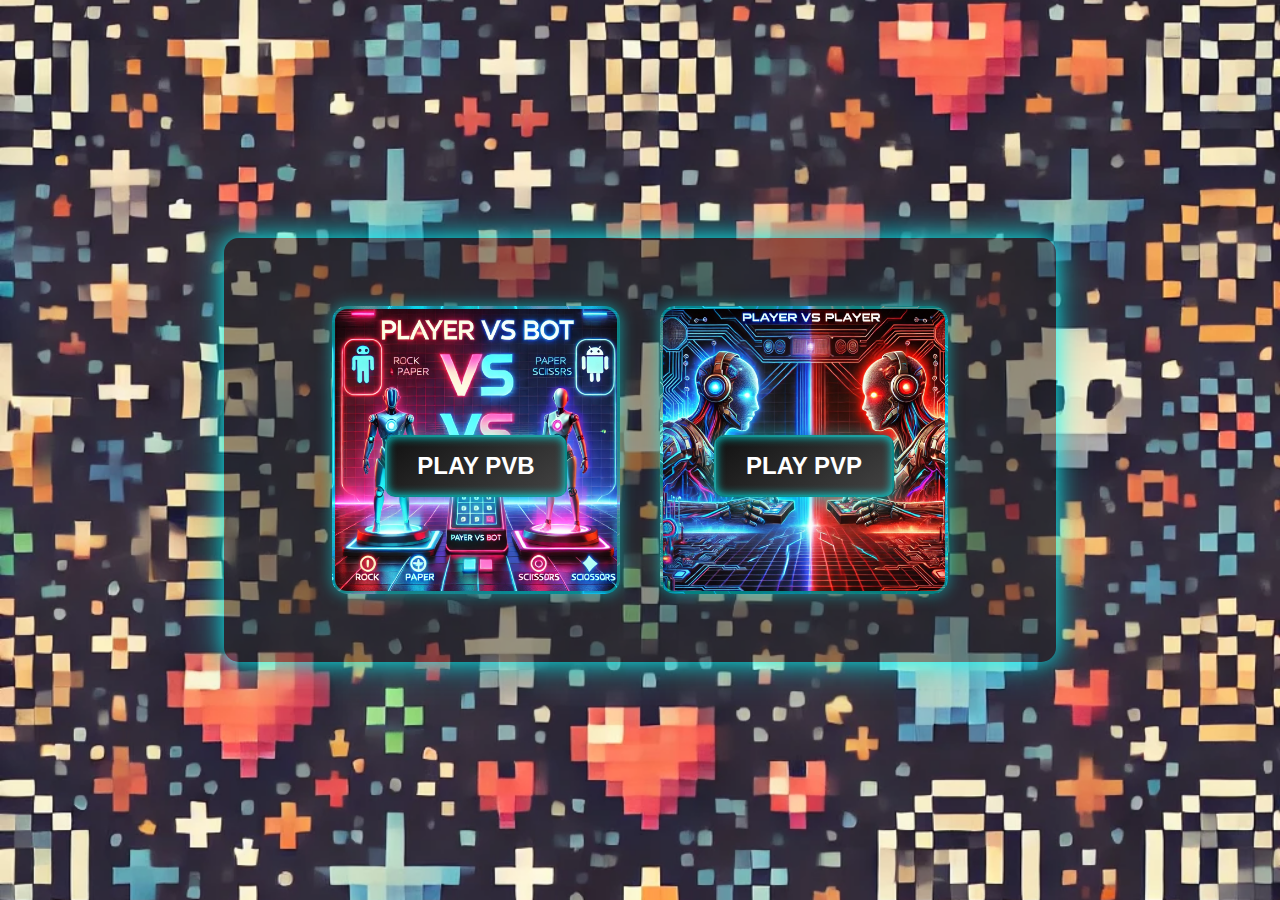
<file: index.html>
<!DOCTYPE html>
<html lang="en">

<head>
    <meta charset="UTF-8">
    <meta name="viewport" content="width=device-width, initial-scale=1.0">
    <meta name="description" content="Explore exciting games like PvB and PvP on our gaming page. Immerse yourself in a world of adventure!">

    <title>Gaming Page</title>
    <!-- Preload critical images -->
    <link rel="icon" href="/path-to-favicon.ico" type="image/x-icon">
    <link rel="preload" href="./img/cover.webp" as="image">
    <link rel="preload" href="./img/pvb.webp" as="image">
    <link rel="preload" href="./img/pvp.webp" as="image">

    <!-- Preload fonts -->
    <link rel="preload" href="https://fonts.googleapis.com/css2?family=Orbitron:wght@400;700&display=swap" as="style">

    <!-- External CSS file -->
    <link rel="stylesheet" href="style.css">
</head>

<body>
    <!-- Background Music (removed autoplay for better user control) -->
    <audio id="BackgroundMusic" src="/audio/game-music-loop-1-143979.mp3" type="mp3" autoplay loop style="display: none;"></audio>

    <!-- Loading screen -->
    <div class="loading">
        <div class="loader"></div>
    </div>

    <!-- Main content container -->
    <div class="container">
        <div class="main">
            <section class="main-page">
                <div class="cover">
                    <!-- Game links -->
                    <ul class="list">
                        <li class="game1">
                            <a href="game1.html">
                                <button class="play">Play PvB</button>
                            </a>
                        </li>
                        <li class="game2">
                            <a href="game2.html">
                                <button class="play">Play PvP</button>
                            </a>
                        </li>
                    </ul>
                </div>
            </section>
        </div>
    </div>

    <!-- External JS file -->
    <script src="script.js" defer></script>
</body>

</html>
</file>
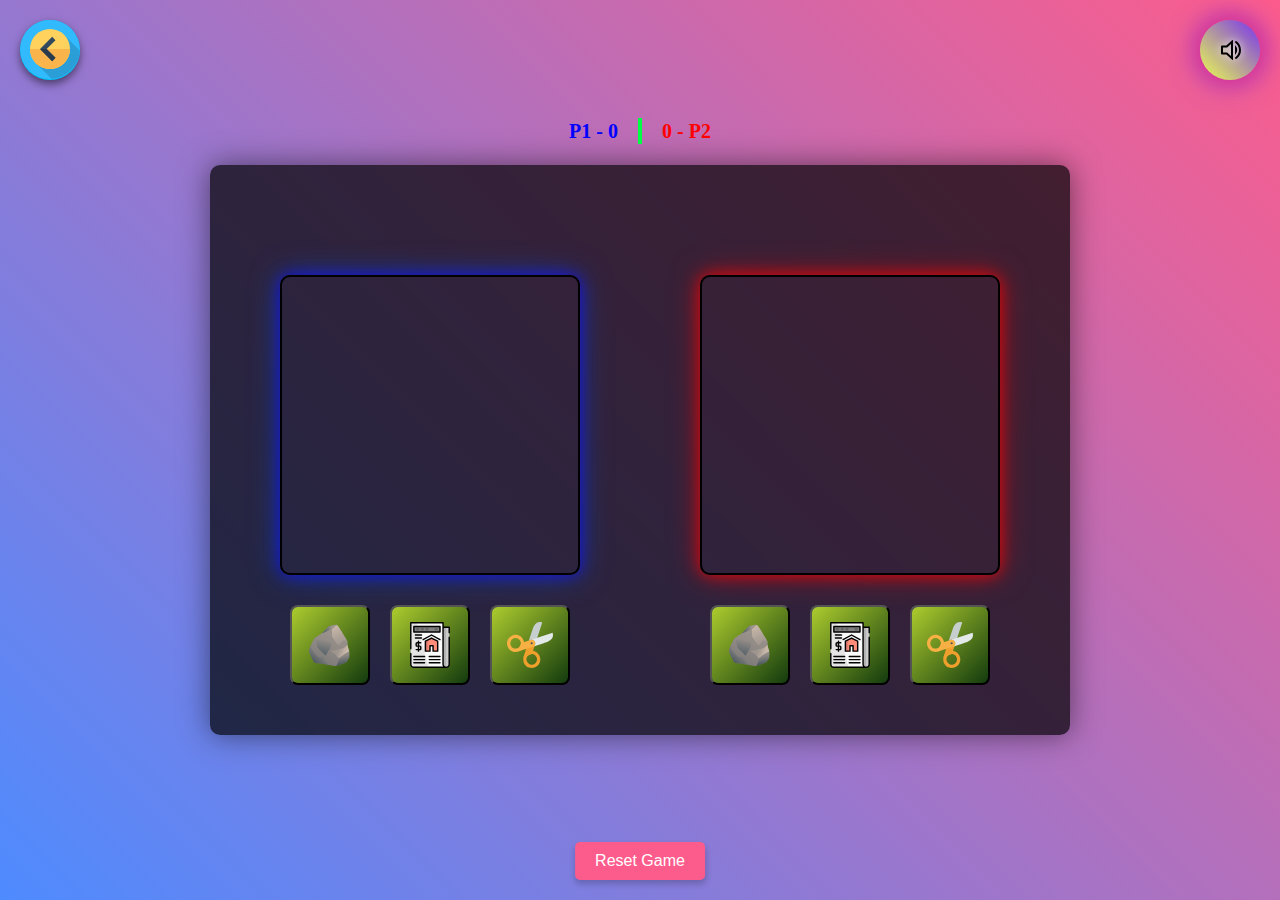
<file: game1.html>
<!DOCTYPE html>
<html lang="en">

<head>
    <meta charset="UTF-8">
    <meta name="viewport" content="width=device-width, initial-scale=1.0">
    <title>Game Page</title>
    <link rel="stylesheet" href="game1.css">
</head>

<body>

    <audio id="BackgroundMusic" src="/audio/game-music-loop-7-145285.mp3" type="mp3" controls loop autoplay
        style="display: none;"></audio>

    <div class="container">
        <div class="main">
            <section class="main-page">
                <button class="home"><a href="index.html"><img src="/svg/left-arrow-return-svgrepo-com.svg" alt="home"></a></button>
                <button class="volume" onclick="toggleVolume()"><img id="volume-icon" src="/svg/volume-up-svgrepo-com.svg"
                        alt="Volume"></button>
                <div class="cover">
                    <div class="scoreboard">
                        <h4 class="P1" style="color: blue;">P1 - 0</h4>
                        <h4 class="P2" style="color: red;">0 - P2</h4>
                    </div>

                    <ul class="list">
                        <li class="game1">
                            <div class="card1"
                                style="box-shadow: 0 0 15px rgba(17, 0, 255, 0.7), 0 0 30px rgba(0, 85, 255, 0.5);">
                                <img class="svg" src="/svg/rock-svgrepo-com (1).svg" alt="rock" style="display: none;">
                                <img class="svg" src="/svg/newspaper-news-svgrepo-com.svg" alt="paper"
                                    style="display: none;">
                                <img class="svg" src="/svg/scissors-svgrepo-com.svg" alt="scissor"
                                    style="display: none;">
                            </div>
                            <div class="option bar1">
                                <button id="game1-rock" class="box">
                                    <img src="/svg/rock-svgrepo-com (1).svg" alt="Rock">
                                </button>
                                <button id="game1-paper" class="box">
                                    <img src="/svg/newspaper-news-svgrepo-com.svg" alt="Paper">
                                </button>
                                <button id="game1-scissor" class="box">
                                    <img src="/svg/scissors-svgrepo-com.svg" alt="Scissor">
                                </button>
                            </div>
                        </li>

                        <li class="game2">
                            <div class="card2"
                                style="box-shadow: 0 0 15px rgba(255, 0, 0, 0.7), 0 0 30px rgba(255, 0, 0, 0.5);">
                                <img class="svg" alt="rock" src="/svg/rock-svgrepo-com (1).svg" style="display: none;">
                                <img class="svg" alt="paper" src="/svg/newspaper-news-svgrepo-com.svg"
                                    style="display: none;">
                                <img class="svg" alt="scissor" src="/svg/scissors-svgrepo-com.svg"
                                    style="display: none;">
                            </div>
                            <div class="option bar2">
                                <button id="game2-rock" class="box" style="pointer-events: none;">
                                    <img src="/svg/rock-svgrepo-com (1).svg" alt="Rock">
                                </button>
                                <button id="game2-paper" class="box" style="pointer-events: none;">
                                    <img src="/svg/newspaper-news-svgrepo-com.svg" alt="Paper">
                                </button>
                                <button id="game2-scissor" class="box" style="pointer-events: none;">
                                    <img src="/svg/scissors-svgrepo-com.svg" alt="Scissor">
                                </button>
                            </div>
                        </li>
                    </ul>
                </div>
            </section>
        </div>
    </div>
    <script src="game1.js"></script>
</body>

</html>
</file>
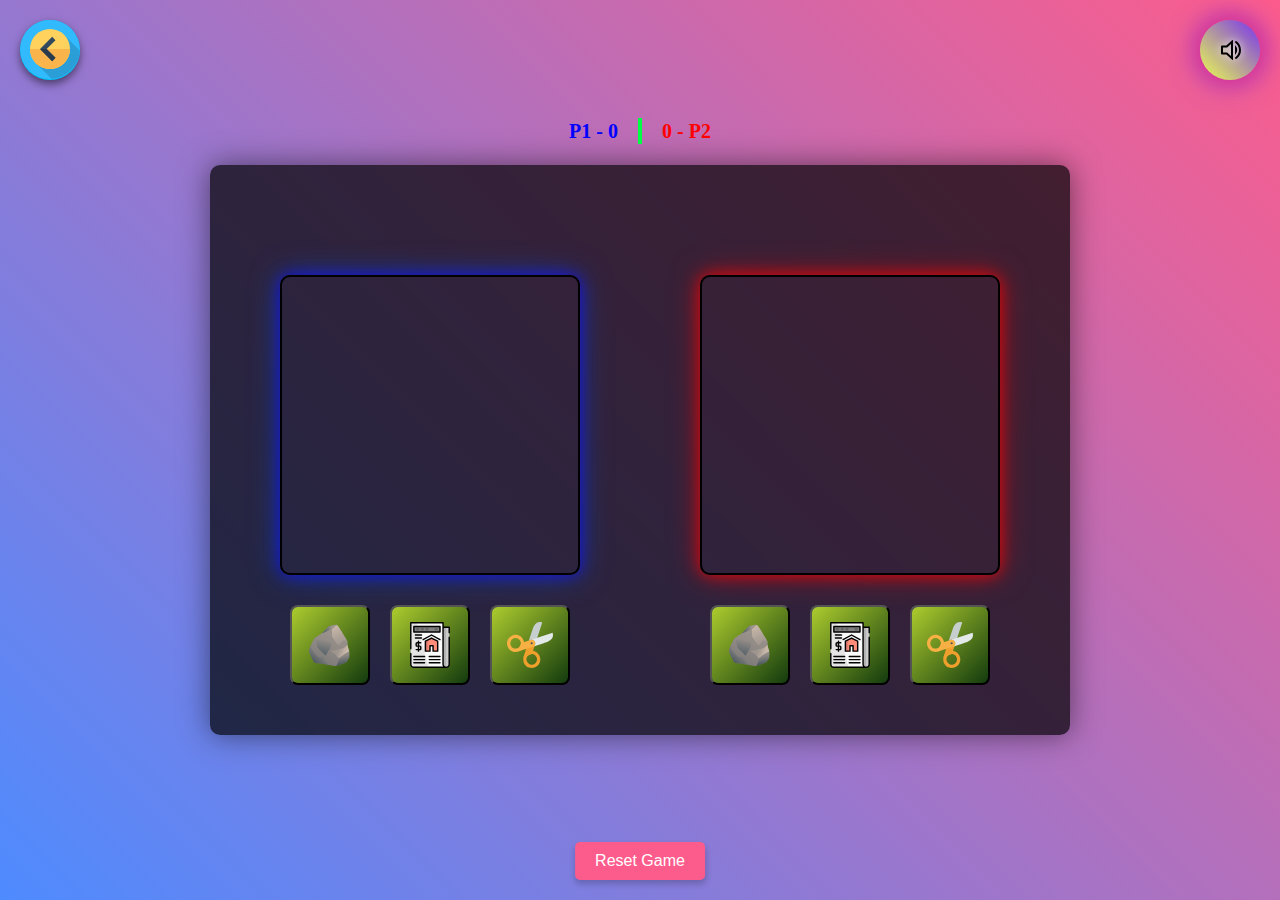
<file: game2.html>
<!DOCTYPE html>
<html lang="en">

<head>
    <meta charset="UTF-8">
    <meta name="viewport" content="width=device-width, initial-scale=1.0">
    <title>Game Page</title>
    <link rel="stylesheet" href="game2.css">
</head>

<body>

    <!-- Background Music -->
    <audio id="BackgroundMusic" src="/audio/game-music-loop-6-144641.mp3" type="mp3" controls loop autoplay
        style="display: none;"></audio>

    <div class="container">
        <div class="main">
            <section class="main-page">
                <button class="home"><a href="index.html"><img src="/svg/left-arrow-return-svgrepo-com.svg" alt="home"></a></button>
                <!-- Volume Toggle Button -->
                <button class="volume" onclick="toggleVolume()">
                    <img id="volume-icon" src="/svg/volume-up-svgrepo-com.svg" alt="Volume">
                </button>
                <div class="cover">
                    <!-- Scoreboard -->
                    <div class="scoreboard">
                        <h4 class="P1" style="color: blue;">P1 - 0</h4>
                        <h4 class="P2" style="color: red;">0 - P2</h4>
                    </div>

                    <ul class="list">
                        <!-- Player 1 Choices -->
                        <li class="game1">
                            <div class="card1"
                                style="box-shadow: 0 0 15px rgba(17, 0, 255, 0.7), 0 0 30px rgba(0, 85, 255, 0.5);">
                                <img class="svg" src="/svg/rock-svgrepo-com (1).svg" alt="rock" style="display: none;">
                                <img class="svg" src="/svg/newspaper-news-svgrepo-com.svg" alt="paper"
                                    style="display: none;">
                                <img class="svg" src="/svg/scissors-svgrepo-com.svg" alt="scissor"
                                    style="display: none;">
                            </div>
                            <div class="option bar1">
                                <button id="game1-rock" class="box">
                                    <img src="/svg/rock-svgrepo-com (1).svg" alt="Rock">
                                </button>
                                <button id="game1-paper" class="box">
                                    <img src="/svg/newspaper-news-svgrepo-com.svg" alt="Paper">
                                </button>
                                <button id="game1-scissor" class="box">
                                    <img src="/svg/scissors-svgrepo-com.svg" alt="Scissor">
                                </button>
                            </div>
                        </li>

                        <!-- Player 2 Choices -->
                        <li class="game2">
                            <div class="card2"
                                style="box-shadow: 0 0 15px rgba(255, 0, 0, 0.7), 0 0 30px rgba(255, 0, 0, 0.5);">
                                <img class="svg" alt="rock" src="/svg/rock-svgrepo-com (1).svg" style="display: none;">
                                <img class="svg" alt="paper" src="/svg/newspaper-news-svgrepo-com.svg"
                                    style="display: none;">
                                <img class="svg" alt="scissor" src="/svg/scissors-svgrepo-com.svg"
                                    style="display: none;">
                            </div>
                            <div class="option bar2">
                                <button id="game2-rock" class="pl2">
                                    <img src="/svg/rock-svgrepo-com (1).svg" alt="Rock">
                                </button>
                                <button id="game2-paper" class="pl2">
                                    <img src="/svg/newspaper-news-svgrepo-com.svg" alt="Paper">
                                </button>
                                <button id="game2-scissor" class="pl2">
                                    <img src="/svg/scissors-svgrepo-com.svg" alt="Scissor">
                                </button>
                            </div>
                        </li>
                    </ul>
                </div>
            </section>
        </div>
    </div>



    <script src="game2.js"></script>

</body>

</html>
</file>
<file: style.css>
* {
    margin: 0;
    padding: 0;
    box-sizing: border-box;
}

/* Critical CSS for faster rendering */
body {
    font-family: 'Orbitron', Arial, sans-serif;
    background: radial-gradient(circle, #000 30%, #0f0f0f 90%);
    color: #fff;
    overflow: hidden;
}

.main-page {
    height: 100vh;
    display: flex;
    align-items: center;
    justify-content: center;
    position: relative;
    background: url('./img/cover.webp') no-repeat center center/cover;
    overflow: hidden;
}

.loading {
    position: fixed;
    top: 50%;
    left: 50%;
    transform: translate(-50%, -50%);
    display: none;
}

.loader {
    border: 10px solid rgba(255, 255, 255, 0.3);
    border-top: 10px solid #0ff;
    border-radius: 50%;
    width: 50px;
    height: 50px;
    animation: spin 1s linear infinite;
}

@keyframes spin {
    0% {
        transform: rotate(0deg);
    }

    100% {
        transform: rotate(360deg);
    }
}

.cover {
    width: 65%;
    max-width: 1200px;
    display: flex;
    flex-direction: column;
    align-items: center;
    justify-content: center;
    padding: 3rem;
    background: rgb(33 38 38 / 46%);
    border-radius: 15px;
    box-shadow: 0 0 20px rgba(0, 255, 255, 0.7), 0 0 40px rgba(0, 255, 255, 0.5);
    animation: pulse 3s infinite alternate;
}

@keyframes pulse {
    0% {
        box-shadow: 0 0 20px rgba(0, 255, 255, 0.7), 0 0 40px rgba(0, 255, 255, 0.5);
    }

    100% {
        box-shadow: 0 0 40px rgba(255, 0, 255, 0.8), 0 0 80px rgba(255, 0, 255, 0.6);
    }
}

.list {
    display: flex;
    gap: 40px;
    justify-content: center;
    flex-wrap: wrap;
    margin: 20px 0;
}

.list li {
    width: 18rem;
    height: 18rem;
    border-radius: 15px;
    overflow: hidden;
    display: flex;
    align-items: center;
    justify-content: center;
    background-size: cover;
    background-position: center;
    transition: transform 0.3s ease, box-shadow 0.3s ease;
    cursor: pointer;
    position: relative;
    box-shadow: 0 0 15px rgba(0, 255, 255, 0.5);
    border: 3px solid rgba(0, 255, 255, 0.5);
}

.list li:hover {
    transform: scale(1.1);
    box-shadow: 0 0 30px rgba(255, 0, 255, 0.7), 0 0 60px rgba(255, 255, 0, 0.5);
}

.game1 {
    background-image: url('./img/pvb.webp');
}

.game2 {
    background-image: url('./img/pvp.webp');
}

.play {
    font-family: 'Orbitron', sans-serif;
    font-size: 1.5rem;
    font-weight: bold;
    text-transform: uppercase;
    color: #fff;
    background: linear-gradient(145deg, #111, #444);
    border: 2px solid rgba(0, 255, 255, 0.5);
    padding: 15px 30px;
    border-radius: 10px;
    cursor: pointer;
    box-shadow: 0 4px 20px rgba(0, 255, 255, 0.6), inset 0 0 10px rgba(0, 255, 255, 0.8);
    transition: transform 0.3s ease, box-shadow 0.3s ease;
    position: relative;
    overflow: hidden;
    margin-top: 2rem;
}

.play:hover {
    background: linear-gradient(145deg, #333, #666);
    box-shadow: 0 6px 30px rgba(255, 0, 255, 0.8), 0 0 20px rgba(255, 0, 255, 0.7);
    transform: scale(1.1);
}

.play::before {
    content: '';
    position: absolute;
    top: -50%;
    left: -50%;
    width: 200%;
    height: 200%;
    background: radial-gradient(circle, rgba(0, 255, 255, 0.3), transparent);
    transform: scale(0);
    opacity: 0;
    transition: transform 0.6s ease, opacity 0.6s ease;
}

.play:hover::before {
    transform: scale(1.5);
    opacity: 1;
}

@media (max-width: 768px) {
    .list {
        flex-direction: column;
    }

    .list li {
        width: 100%;
        max-width: 300px;
    }
}
</file>
<file: game1.css>
/* Resetting defaults for margin, padding, and box-sizing */
* {
    margin: 0;
    padding: 0;
    box-sizing: border-box;
}

/* Body styles */
body {
    font-family: 'Press Start 2P', cursive;
    background-color: black;
    background-image: repeating-linear-gradient(to bottom, rgba(0, 0, 0, 0.2), rgba(0, 0, 0, 0.2) 1px, transparent 1px, transparent 3px);
    background-size: 100% 4px;
}

/* Main page styling */
.main-page {
    height: 100vh;
    background: linear-gradient(45deg, #4E8BFF, #FC5C8C);
    background-size: cover;
    background-repeat: no-repeat;
    display: flex;
    align-items: center;
    justify-content: center;
    position: relative;
}

.volume {
    position: absolute;
    /* Absolute positioning relative to the parent container */
    top: 20px;
    /* Distance from the top of the container */
    right: 20px;
    /* Distance from the right side */
    display: inline-flex;
    justify-content: center;
    align-items: center;
    width: 60px;
    height: 60px;
    background: linear-gradient(45deg, #ebff4d, #772ff2);
    /* Gaming gradient */
    border: none;
    border-radius: 50%;
    box-shadow: 0 0 15px rgba(255, 60, 110, 0.8), 0 0 30px rgba(91, 0, 247, 0.8);
    /* Glowing effect */
    cursor: pointer;
    transition: transform 0.2s ease, box-shadow 0.2s ease;
    z-index: 1000;
    /* Ensure it's above other elements */
}

.volume img {
    width: 40%;
    height: 40%;
    filter: drop-shadow(0 0 5px white);
}

.volume:hover {
    transform: scale(1.1);
    box-shadow: 0 0 25px rgba(255, 60, 110, 1), 0 0 50px rgba(91, 0, 247, 1);
}

.volume:active {
    transform: scale(0.9);
    background: linear-gradient(45deg, #5b00f7, #ff3c6e);
}

.volume::before {
    content: '';
    position: absolute;
    top: 50%;
    left: 50%;
    width: 120%;
    height: 120%;
    background: radial-gradient(circle, rgba(255, 255, 255, 0.3), rgba(255, 255, 255, 0));
    transform: translate(-50%, -50%) scale(0);
    border-radius: 50%;
    opacity: 0.8;
    pointer-events: none;
    transition: transform 0.3s ease;
}

.volume:hover::before {
    transform: translate(-50%, -50%) scale(1.2);
    opacity: 1;
}

.home {
    position: absolute;
    top: 20px;
    left: 20px;
    width: 60px;
    height: 60px;
    border: none;
    border-radius: 50%;
    background-color: #00c6ff;
    display: inline-flex;
    justify-content: center;
    align-items: center;
    cursor: pointer;
    transition: all 0.3s ease;
    overflow: hidden;
    box-shadow: 0 4px 8px rgba(0, 0, 0, 0.5);
}

.home img {
    width: 60px;
    height: 60px;
    border-radius: 50%;
}

/* Cover styles (container for content) */
.cover {
    background-color: rgba(0, 0, 0, 0.7);
    padding: 20px 50px;
    display: flex;
    flex-direction: column;
    align-items: center;
    justify-content: center;
    box-shadow: 0 0 30px rgba(0, 0, 0, 0.5);
    border-radius: 10px;
}

/* Scoreboard styles */
.scoreboard {
    position: absolute;
    top: 120px;
    display: flex;
    gap: 20px;
    font-size: 20px;
    color: #fff;
    z-index: 2;
}

/* Score styling for P2 with a unique border */
.P2::before {
    content: '';
    border: 2px solid rgb(0, 255, 68);
    margin-right: 20px;
}

/* List styling for game options */
.list {
    margin-top: 90px;
    list-style: none;
    display: flex;
    gap: 80px;
}

/* Game container styling */
.game1,
.game2 {
    display: flex;
    flex-direction: column;
    align-items: center;
    justify-content: center;
}

/* Card styling (images inside) */
.card1,
.card2 {
    background-size: cover;
    padding: 20px;
    border: 2px solid #000;
    border-radius: 10px;
    width: 300px;
    height: 300px;
    display: flex;
    align-items: center;
    justify-content: center;
}

/* Card images styling */
.card1 img,
.card2 img {
    max-width: 100%;
    max-height: 100%;
    object-fit: cover;
    border-radius: 5px;
}

/* Option buttons styling */
.option {
    margin: 30px;
    display: flex;
    gap: 20px;
}

/* Box styling for game choices */
.box {
    background: linear-gradient(135deg, #adcc2e, #133b0e);
    padding: 5px;
    height: 80px;
    width: 80px;
    display: flex;
    align-items: center;
    justify-content: center;
    cursor: pointer;
    position: relative;
    border-radius: 8px;
    transition: box-shadow 0.3s;
    /* Glowing effect */
}

.box:hover {
    box-shadow: 0 0 10px rgba(0, 255, 204, 0.8), 0 0 20px rgba(0, 255, 204, 0.5);
}

/* Box glowing effect */
.box::before {
    content: '';
    position: absolute;
    inset: -3px;
    /* Extend slightly beyond the box */
    z-index: -1;
    border-radius: 10px;
    background: linear-gradient(45deg, #ff007f, #00c6ff, #ff007f);
    animation: pulse 2s infinite;
    /* Add a glowing pulse effect */
}

/* SVG inside box */
.box img {
    max-width: 70%;
    /* Slight padding for a cleaner look */
    max-height: 70%;
    object-fit: contain;
}

/* Pulse animation for glowing effect */
@keyframes pulse {
    0% {
        opacity: 0.5;
        transform: scale(1);
    }

    50% {
        opacity: 1;
        transform: scale(1.2);
    }

    100% {
        opacity: 0.5;
        transform: scale(1);
    }
}

/* Media queries for responsiveness */

/* For tablets and smaller screens */
@media (max-width: 768px) {
    .main-page {
        flex-direction: column;
        height: auto;
        padding: 20px;
    }

    .list {
        flex-direction: column;
        gap: 30px;
    }

    .card1,
    .card2 {
        width: 250px;
        height: 250px;
    }

    .box {
        height: 60px;
        width: 60px;
    }
}

/* For mobile screens */
@media (max-width: 480px) {
    .list {
        gap: 20px;
    }

    .card1,
    .card2 {
        width: 200px;
        height: 200px;
    }

    .box {
        height: 50px;
        width: 50px;
    }

    .scoreboard {
        font-size: 16px;
        gap: 10px;
    }
}
</file>
<file: game2.css>
/* Resetting defaults for margin, padding, and box-sizing */
* {
    margin: 0;
    padding: 0;
    box-sizing: border-box;
}

/* Body styles */
body {
    font-family: 'Press Start 2P', cursive;
    background-color: black;
    background-image: repeating-linear-gradient(to bottom, rgba(0, 0, 0, 0.2), rgba(0, 0, 0, 0.2) 1px, transparent 1px, transparent 3px);
    background-size: 100% 4px;
}

/* Main page styling */
.main-page {
    height: 100vh;
    background: linear-gradient(45deg, #4E8BFF, #FC5C8C);
    background-size: cover;
    background-repeat: no-repeat;
    display: flex;
    align-items: center;
    justify-content: center;
    position: relative;
}

.volume {
    position: absolute;
    /* Absolute positioning relative to the parent container */
    top: 20px;
    /* Distance from the top of the container */
    right: 20px;
    /* Distance from the right side */
    display: inline-flex;
    justify-content: center;
    align-items: center;
    width: 60px;
    height: 60px;
    background: linear-gradient(45deg, #ebff4d, #772ff2);
    /* Gaming gradient */
    border: none;
    border-radius: 50%;
    box-shadow: 0 0 15px rgba(255, 60, 110, 0.8), 0 0 30px rgba(91, 0, 247, 0.8);
    /* Glowing effect */
    cursor: pointer;
    transition: transform 0.2s ease, box-shadow 0.2s ease;
    z-index: 1000;
    /* Ensure it's above other elements */
}

.volume img {
    width: 40%;
    height: 40%;
    filter: drop-shadow(0 0 5px white);
}

.volume:hover {
    transform: scale(1.1);
    box-shadow: 0 0 25px rgba(255, 60, 110, 1), 0 0 50px rgba(91, 0, 247, 1);
}

.volume:active {
    transform: scale(0.9);
    background: linear-gradient(45deg, #5b00f7, #ff3c6e);
}

.volume::before {
    content: '';
    position: absolute;
    top: 50%;
    left: 50%;
    width: 120%;
    height: 120%;
    background: radial-gradient(circle, rgba(255, 255, 255, 0.3), rgba(255, 255, 255, 0));
    transform: translate(-50%, -50%) scale(0);
    border-radius: 50%;
    opacity: 0.8;
    pointer-events: none;
    transition: transform 0.3s ease;
}

.volume:hover::before {
    transform: translate(-50%, -50%) scale(1.2);
    opacity: 1;
}

.home {
    position: absolute;
    top: 20px;
    left: 20px;
    width: 60px;
    height: 60px;
    border: none;
    border-radius: 50%;
    background-color: #00c6ff;
    display: inline-flex;
    justify-content: center;
    align-items: center;
    cursor: pointer;
    transition: all 0.3s ease;
    overflow: hidden;
    box-shadow: 0 4px 8px rgba(0, 0, 0, 0.5);
}

.home img {
    width: 60px;
    height: 60px;
    border-radius: 50%;
}

/* Cover styles (container for content) */
.cover {
    background-color: rgba(0, 0, 0, 0.7);
    padding: 20px 50px;
    display: flex;
    flex-direction: column;
    align-items: center;
    justify-content: center;
    box-shadow: 0 0 30px rgba(0, 0, 0, 0.5);
    border-radius: 10px;
}

/* Scoreboard styles */
.scoreboard {
    position: absolute;
    top: 120px;
    display: flex;
    gap: 20px;
    font-size: 20px;
    color: #fff;
    z-index: 2;
}

/* Score styling for P2 with a unique border */
.P2::before {
    content: '';
    border: 2px solid rgb(0, 255, 68);
    margin-right: 20px;
}

/* List styling for game options */
.list {
    margin-top: 90px;
    list-style: none;
    display: flex;
    gap: 80px;
}

/* Game container styling */
.game1,
.game2 {
    display: flex;
    flex-direction: column;
    align-items: center;
    justify-content: center;
}

/* Card styling (images inside) */
.card1,
.card2 {
    background-size: cover;
    padding: 20px;
    border: 2px solid #000;
    border-radius: 10px;
    width: 300px;
    height: 300px;
    display: flex;
    align-items: center;
    justify-content: center;
}

/* Card images styling */
.card1 img,
.card2 img {
    max-width: 100%;
    max-height: 100%;
    object-fit: cover;
    border-radius: 5px;
}

/* Option buttons styling */
.option {
    margin: 30px;
    display: flex;
    gap: 20px;
}

/* Box styling for game choices */
.box, .pl2 {
    background: linear-gradient(135deg, #adcc2e, #133b0e);
    padding: 5px;
    height: 80px;
    width: 80px;
    display: flex;
    align-items: center;
    justify-content: center;
    cursor: pointer;
    position: relative;
    border-radius: 8px;
    /* transition: box-shadow 0.3s; */
    transition: transform 2s, opacity 2s;  /* Smooth transition for scaling and fading */
}

.box:hover, .pl2:hover{
    box-shadow: 0 0 10px rgba(0, 255, 204, 0.8), 0 0 20px rgba(0, 255, 204, 0.5);
}

/* Box glowing effect */
.box::before, .pl2::before {
    content: '';
    position: absolute;
    inset: -3px;
    z-index: -1;
    border-radius: 10px;
    background: linear-gradient(45deg, #ff007f, #00c6ff, #ff007f);
    animation: pulse 2s infinite;
}

/* SVG inside box */
.box img, .pl2 img {
    max-width: 70%;
    max-height: 70%;
    object-fit: contain;
}

/* Pulse animation for glowing effect */
@keyframes pulse {
    0% {
        opacity: 0.5;
        transform: scale(1);
    }

    50% {
        opacity: 1;
        transform: scale(1.2);
    }

    100% {
        opacity: 0.5;
        transform: scale(1);
    }
}

/* Media queries for responsiveness */

/* For tablets and smaller screens */
@media (max-width: 768px) {
    .main-page {
        flex-direction: column;
        height: auto;
        padding: 20px;
    }

    .list {
        flex-direction: column;
        gap: 30px;
    }

    .card1,
    .card2 {
        width: 250px;
        height: 250px;
    }

    .box, .pl2 {
        height: 60px;
        width: 60px;
    }
}

/* For mobile screens */
@media (max-width: 480px) {
    .list {
        gap: 20px;
    }

    .card1,
    .card2 {
        width: 200px;
        height: 200px;
    }

    .box, .pl2 {
        height: 50px;
        width: 50px;
    }

    .scoreboard {
        font-size: 16px;
        gap: 10px;
    }
}
</file>
